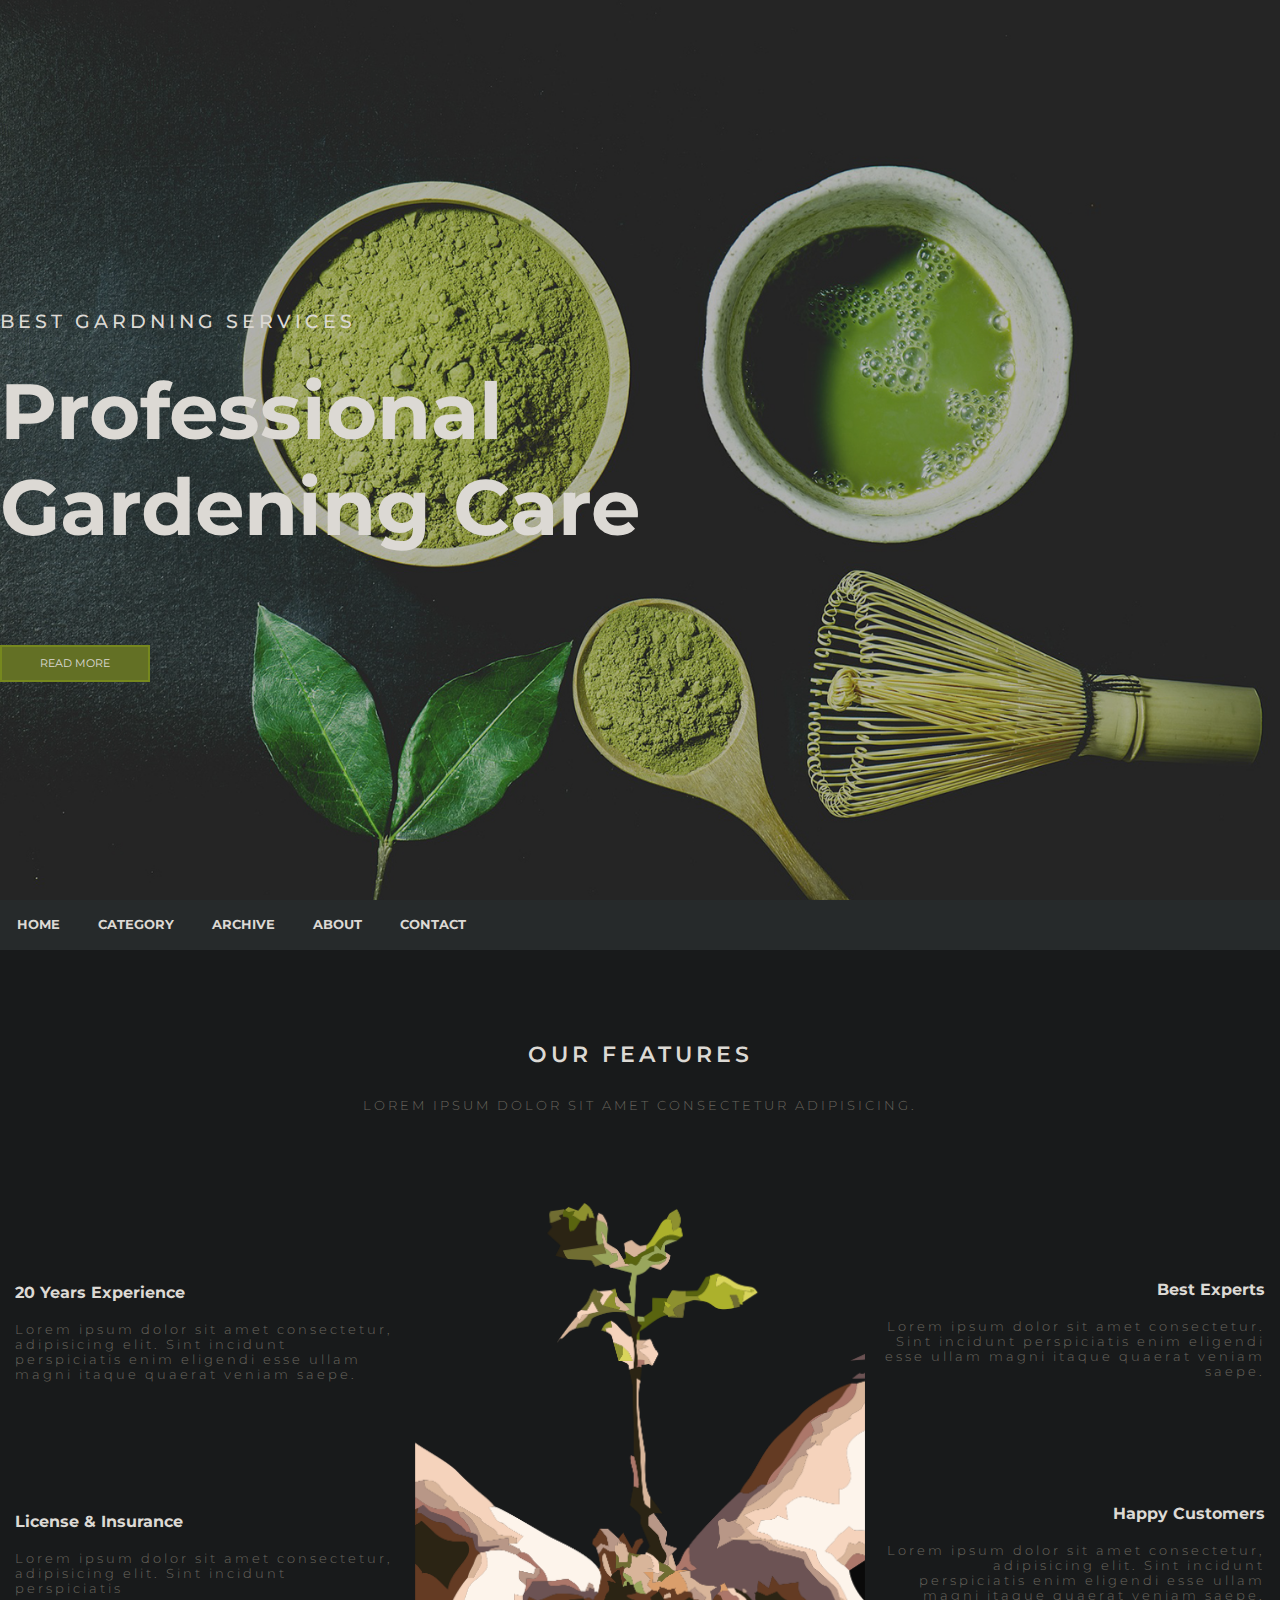
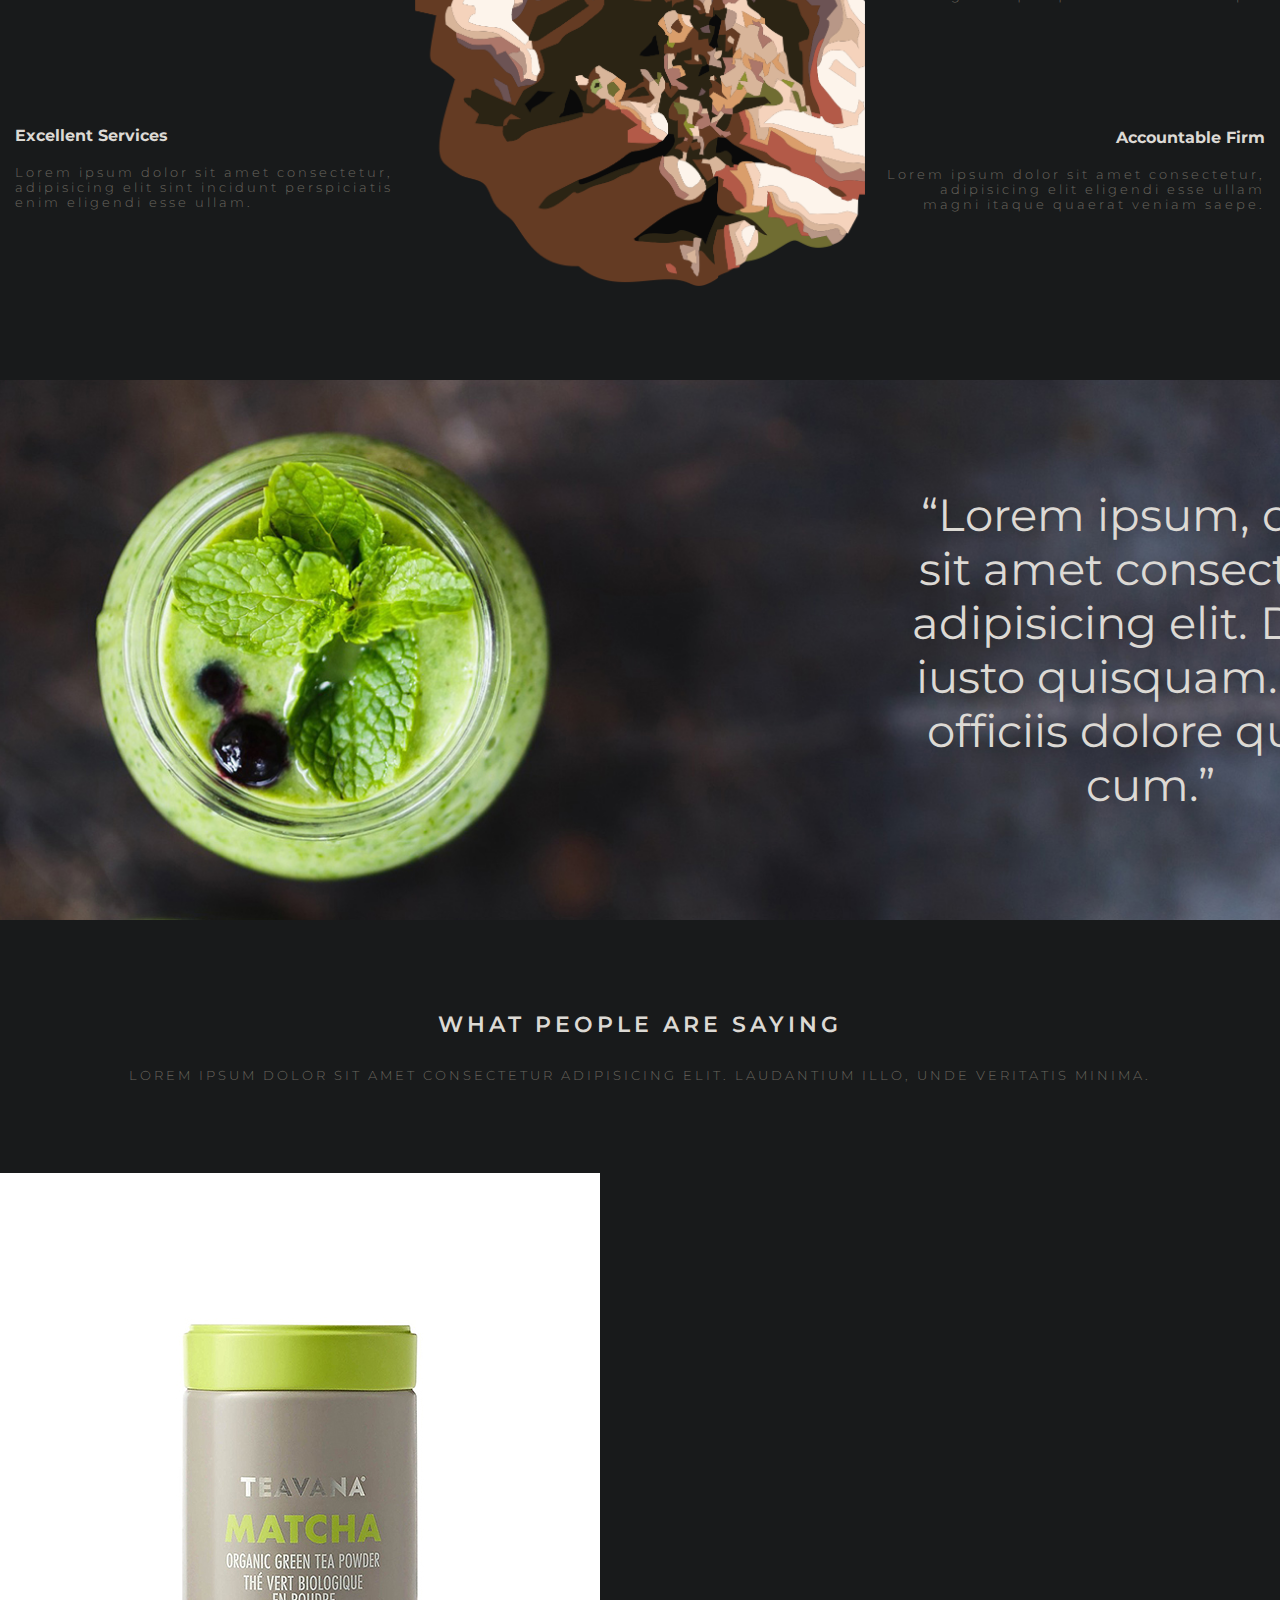
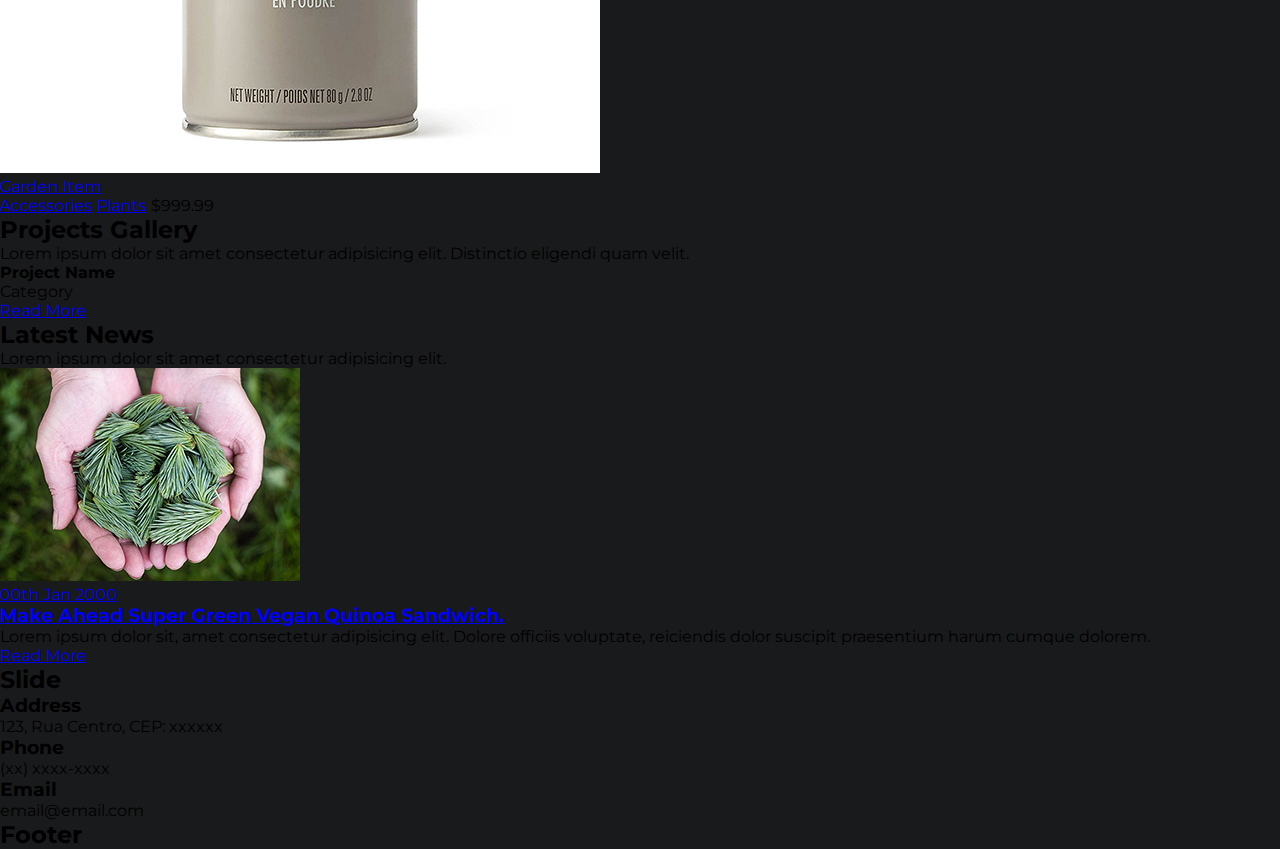
<file: index.html>
<!DOCTYPE html>
<html lang="pt-br">
<head>
    <meta charset="UTF-8">
    <meta name="viewport" content="width=device-width, initial-scale=1.0">

    <link rel="stylesheet" href="style.css">
    <title>Semântica</title>
</head>
<body id="container">

    <header id="header">
        <div class="header-mask">
            <div class="header-content">
                <h4 class="title-h2">Best Gardning Services</h4>
                <h1 >Professional Gardening Care</h1>
                <a class="btn-link btn-link-header" href="#">Read More</a>
            </div>
        </div>
    </header>

    <nav id="nav">
        <ul class="nav-menu">
            <li><a href="#">Home</a></li>
            
            <li class="drop-menu">
                <a href="#">Category</a>
                <ul class="nav-submenu">
                    
                    <li class="drop-submenu">
                        <a href="">Accessories</a>
                        <ul class="sub-submenu">
                            <li><a href="">Cups</a></li>
                            <li><a href="">Scouts</a></li>
                        </ul>
                    </li>

                    <li><a href="">Plants</a></li>
                    
                    <li class="drop-submenu">
                        <a href="">Drinks</a>
                        <ul class="sub-submenu">
                            <li><a href="">Teas</a></li>
                            <li><a href="">Coffees</a></li>
                            <li><a href="">Iced Coffees</a></li>
                        </ul>
                    </li>
               
                </ul>
            </li>
            <li><a href="#">Archive</a></li>
            <li><a href="#">About</a></li>
            <li><a href="#">Contact</a></li>
        </ul>
    </nav>
    <main id="main">
        <section class="section-features">
            <h2 class="title-h2">
                Our features
            </h2>
            <p class="desc-title">
                Lorem ipsum dolor sit amet consectetur adipisicing.
            </p>
            <div class="features-content">
                <div class="features-content-left">
                    <div>
                        <h4>20 Years Experience</h4>
                        <p class="desc-item">Lorem ipsum dolor sit amet consectetur, adipisicing elit. Sint incidunt perspiciatis enim eligendi esse ullam magni itaque quaerat veniam saepe.</p>
                    </div>
                    <div>
                        <h4>License & Insurance</h4>
                        <p class="desc-item">Lorem ipsum dolor sit amet consectetur, adipisicing elit. Sint incidunt perspiciatis </p>
                    </div>
                    <div>
                        <h4>Excellent Services</h4>
                        <p class="desc-item">Lorem ipsum dolor sit amet consectetur, adipisicing elit sint incidunt perspiciatis enim eligendi esse ullam.</p>
                    </div>
                </div>
                <div class="features-content-center">
                    <img src="assets/imgs/UK-Plant2.png" alt="Plants">
                </div>
                <div class="features-content-right">
                    <div>
                        <h4>Best Experts</h4>
                        <p class="desc-item">Lorem ipsum dolor sit amet consectetur. Sint incidunt perspiciatis enim eligendi esse ullam magni itaque quaerat veniam saepe.</p>
                    </div>
                    <div>
                        <h4>Happy Customers</h4>
                        <p class="desc-item">Lorem ipsum dolor sit amet consectetur, adipisicing elit. Sint incidunt perspiciatis enim eligendi esse ullam magni itaque quaerat veniam saepe.</p>
                    </div>
                    <div>
                        <h4>Accountable Firm</h4>
                        <p class="desc-item">Lorem ipsum dolor sit amet consectetur, adipisicing elit eligendi esse ullam magni itaque quaerat veniam saepe.</p>
                    </div>
                </div>
            </div>
        </section >
        
        <section class="section-cite">
            <div class="cite-content">
                <div class="cite">
                    <p>Lorem ipsum, dolor sit amet consectetur adipisicing elit. Dicta, iusto quisquam. Ipsa officiis dolore qui ea cum.</p>
                </div>
            </div>
        </section>
        
        <section class="section-saying">
            <h2 class="title-h2">What people are saying</h2>
            <p class="desc-title">Lorem ipsum dolor sit amet consectetur adipisicing elit. Laudantium illo, unde veritatis minima.</p>
            <div>
                <div>
                    <img src="assets/imgs/p1.jpg" alt="p1">
                    <div>
                        <span>
                            <a href="#">Garden Item</a>
                        </span>
                        <span>
                            
                        </span>
                    </div>
                    <div>
                        <span>
                            <a href="#">Accessories</a>
                            <a href="#">Plants</a>
                        </span>
                        <span>
                            $999.99
                        </span>
                    </div>
                </div>
            </div>
        </section>
        
        <section>
            <h2>Projects Gallery</h2>
            <p>Lorem ipsum dolor sit amet consectetur adipisicing elit. Distinctio eligendi quam velit.</p>
            <div>
                <div>
                    <div>
                        <h4>Project Name</h4>
                        <p>Category</p>
                    </div>
                    <div>
                        <a href="#">Read More</a>
                    </div>
                </div>
            </div>
        </section>
        
        <section>
            <h2>Latest News</h2>
            <p>Lorem ipsum dolor sit amet consectetur adipisicing elit.</p>
            <div>
                <div>
                    <img src="assets/imgs/1.jpg" alt="">
                    <div>
                        <a href="#">00th Jan 2000</a>
                        <h3><a href="#">Make Ahead Super Green Vegan Quinoa Sandwich.</a></h3>
                        <p>Lorem ipsum dolor sit, amet consectetur adipisicing elit. Dolore officiis voluptate, reiciendis dolor suscipit praesentium harum cumque dolorem.</p>
                        <a href="#">Read More</a>
                    </div>
                </div>
            </div>
        </section>
        
        <section>

        </section>
            <h2>Slide</h2>
        <section>
            <article>
                <div>
                    <h3>Address</h3>
                    <p>123, Rua Centro, CEP: xxxxxx</p>
                </div>
            </article>
            <article>
                <div>
                    <h3>Phone</h3>
                    <p>(xx) xxxx-xxxx</p>
                </div>
            </article>
            <article>
                <div>
                    <h3>Email</h3>
                    <p>email@email.com</p>
                </div>
            </article>
        </section>
    </main>
    <footer id="footer">
        <h2>Footer</h2>
    </footer>
</body>
</html>
</file>
<file: style.css>
@import url('https://fonts.googleapis.com/css2?family=Montserrat:ital,wght@0,100..900;1,100..900&display=swap');
*{
    margin: 0px;
    padding: 0px;
    box-sizing: border-box;
    font-family:  "Montserrat",Helvetica, sans-serif;
}
:root{
    --bg-color: #181a1b;
    --btn-color: #637025;
    --font-colot: #dcd9d4;
    --desc-color: #6b675f;
    --second-color: #262a2b;
    --main-color: #1d1f20;
}
#container{
    background-color: var(--bg-color);
}
/*===== STANDARD =====*/
.title-h2{
    font-size: 1.4rem;
    font-weight: 600;
    letter-spacing: 4px;
    color: var(--font-colot);
    text-transform: uppercase;
    text-align: center;
    margin-top: 90px;
    margin-bottom: 30px;
}
.desc-title{
    font-size: 0.8rem;
    font-weight: 300;
    letter-spacing: 3px;
    color: var(--desc-color);
    text-transform: uppercase;
    text-align: center;
    margin-bottom: 90px;
}
.desc-item{
    font-size: 0.8rem;
    font-weight: 300;
    letter-spacing: 3px;
    color: var(--desc-color);
}
.btn-link{
    background-color: var(--btn-color);
    color: var(--font-colot);
    text-transform: uppercase;
    font-size: 0.7rem;
    height: 37px;
    width: 150px;
    display: flex;
    justify-content: center;
    align-items: center;
    text-decoration: none;
    border: 2px solid rgba(212, 255, 0, 0.171);
}
/*===== HEADER =====*/
#header{
    background-image: url(assets/imgs/main.jpg);
    background-repeat: no-repeat;
    background-position: center;
    background-size: cover;
    background-attachment: fixed;
    height: 100vh;
}
.header-mask{
    background-color: #33333356;
    height: 100%;
}
.header-content{
    max-width: 1400px;
    margin: auto;
    height: 100%;

    display: flex;
    align-items: start;
    justify-content: center;
    flex-direction: column;
}
.header-content h4{
    color: var(--font-colot);
    font-weight: 500;
    font-size: 1.2rem;
}
.header-content h1{
    width: 800px;
    font-size: 4.9rem;
    color: var(--font-colot);
    margin-bottom: 90px;
}
.btn-link-header:hover{
    background-color: transparent;
    border: 2px solid var(--font-colot);
}
/*===== NAV =====*/
#nav{
    background-color: var(--second-color);
    height: 50px;
}
.nav-menu{
    height: 100%;
    list-style: none;
}
.nav-menu li{
    display: inline-block;
}
.nav-menu li a{
    display: block;
    text-align: center;
    text-decoration: none;
    text-transform: uppercase;
    font-size: 0.8rem;
    font-weight: 700;
    padding: 17px;
    color: var(--font-colot);
    cursor: pointer;
}
.nav-menu li:hover{
    background-color: var(--bg-color);
}
.drop-menu{
    position: relative;
}
.nav-submenu{
    background-color: var(--bg-color);
    position: absolute;
    display: none;
    width: 108px;
}
.nav-submenu li{
    width: 100%;
}
.nav-submenu li a{
    font-weight: 600;
    font-size: 0.7rem;
    border-bottom: 2px solid var(--bg-color);
}
.nav-submenu a:hover{
    color: #637025;
    border-bottom: 2px solid #637025;
}
.drop-menu:hover .nav-submenu{
    display: block;
}
.drop-submenu{
    position: relative;
}
.sub-submenu{
    background-color: var(--bg-color);
    position: absolute;
    display: none;
    left: 108px;
    top: 0px;
}
.sub-submenu li{
    width: 100%;
}
.drop-submenu:hover .sub-submenu{
    display: block;
}
/*===== MAIN =====*/

/*===== SECTION GALLERY =====*/
.section-features{
    max-width: 1400px;
    margin: auto;
    margin-bottom: 90px;
}
.features-content{
    display: flex;
}
.features-content h4{
    margin-bottom: 20px;
    color: var(--font-colot);
}
.features-content-left{
    flex: 0 1 450px;
    padding: 15px;
    display: flex;
    flex-direction: column;
    align-items: center;
    justify-content: space-around;
}
.features-content-center{
    flex: 0 1 450px;
}
.features-content-center img{
    max-width: 450px;
}
.features-content-right{
    flex: 0 1 450px;
    padding: 15px;
    display: flex;
    flex-direction: column;
    align-items: center;
    justify-content: space-around;
    text-align: end;
}
/*===== SECTION CITE =====*/
.section-cite{
    height: 540px;
    margin: auto;

    background-image: url(assets/imgs/bg-2.jpg);
    background-repeat: no-repeat;
    background-position: center;
    background-size: cover;
}

.cite-content{
    width: 1400px;
    height: 100%;
    margin: auto;

    display: flex;
    justify-content: end;
    align-items: center;
}
.cite-content .cite{
    height: 100%;
    width: 500px;

    display: flex;
    align-items: center;
}
.cite-content .cite p::before{
    content: "“";
    color: var(--font-colot);
}
.cite-content .cite p{
    color: var(--font-colot);
    font-size: 2.8rem;
text-align: center;
}
.cite-content .cite p::after{
    content: "”";
    color: var(--font-colot);
    top: 0px;
    right: 0px;
}
/*===== SECTION SAYING =====*/
</file>
